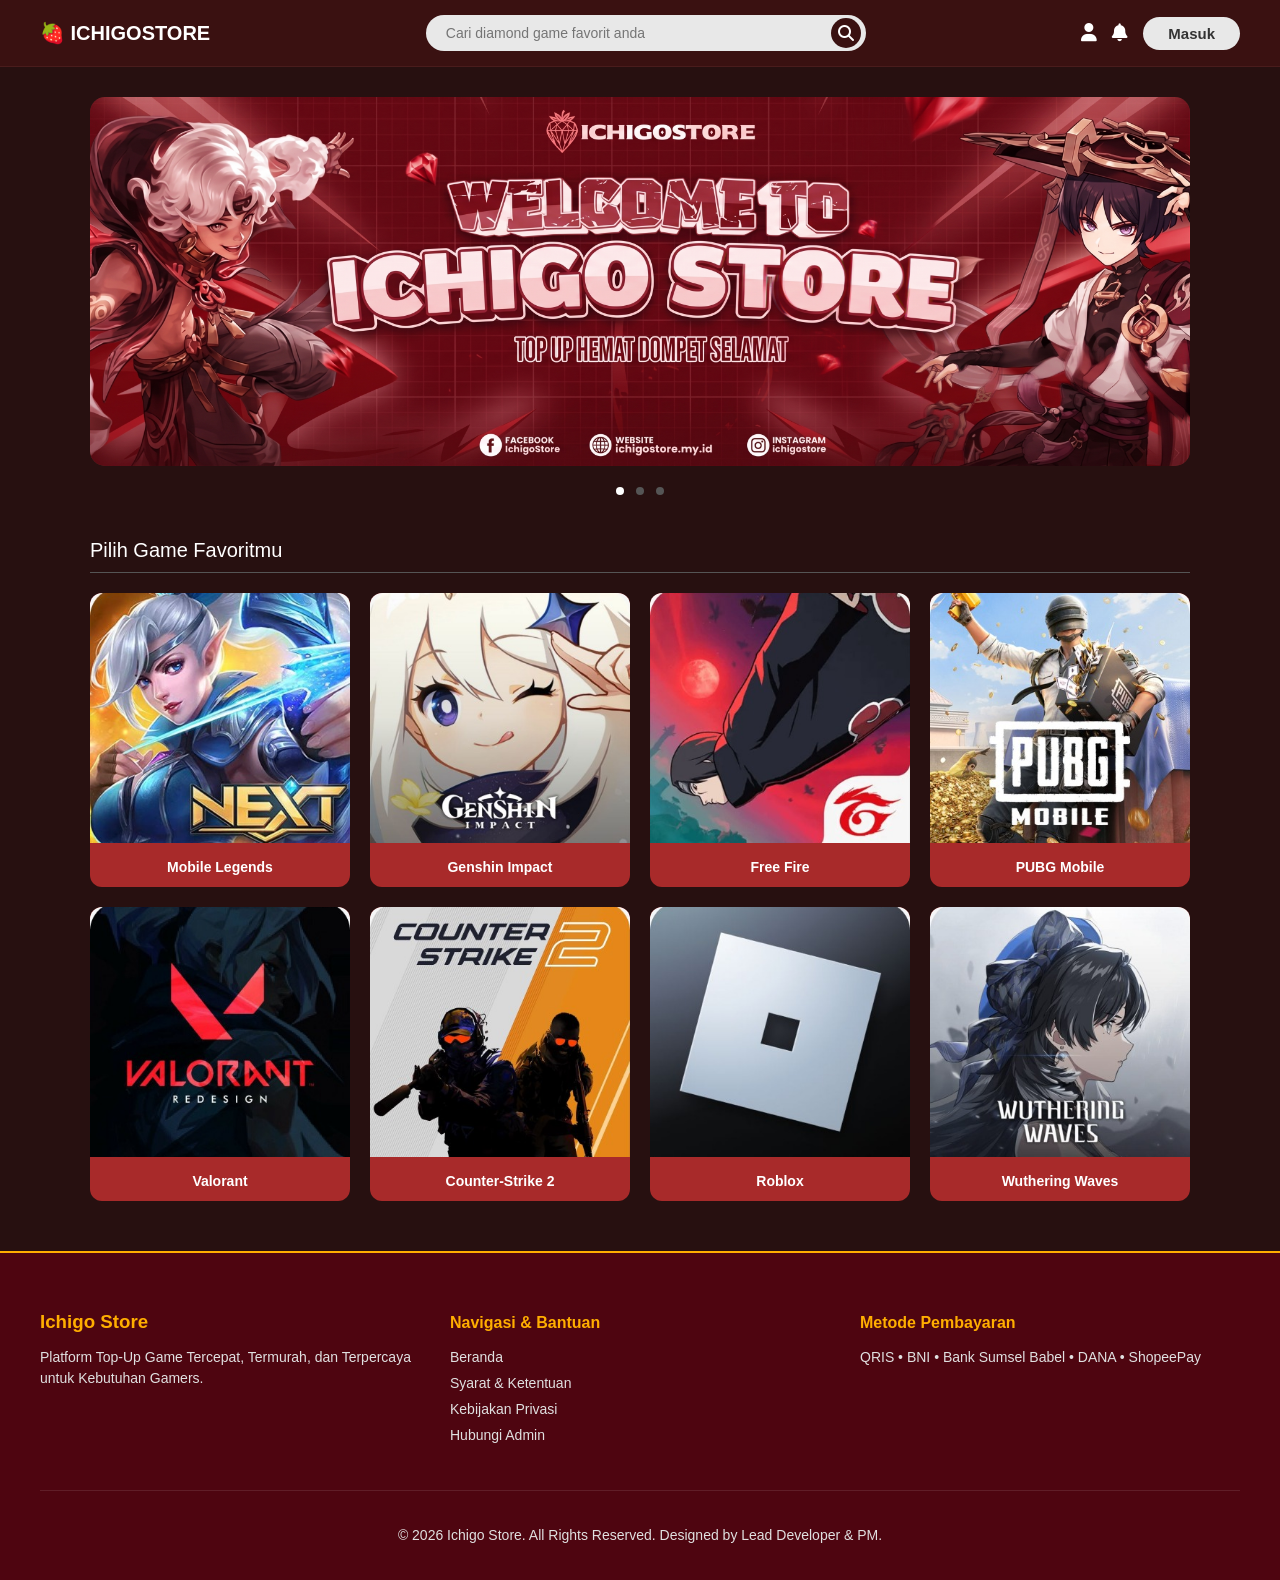
<file: index.html>
<!DOCTYPE html>
<html lang="id">
<head>
    <meta charset="UTF-8">
    <meta name="viewport" content="width=device-width, initial-scale=1.0">
    <title>Ichigo Store - Top Up Diamond</title>
    <!-- Menambahkan FontAwesome untuk Ikon -->
    <link rel="stylesheet" href="https://cdnjs.cloudflare.com/ajax/libs/font-awesome/6.4.0/css/all.min.css">
    <!-- Menghubungkan ke file CSS eksternal -->
    <link rel="stylesheet" href="style.css">
</head>
<body>

    <!-- Navigasi -->
    <div class="navbar">
        <div class="logo">🍓 ICHIGOSTORE</div>
        <div class="search-container">
            <input type="text" class="search-bar" id="searchInput" placeholder="Cari diamond game favorit anda">
            <div class="search-icon" id="searchBtn"><i class="fas fa-search"></i></div>
        </div>
            <div class="nav-right" style="display: flex; align-items: center; gap: 15px;">
                <i class="fas fa-user" title="Profil" style="color: white; font-size: 18px; cursor: pointer;"></i>
                <i class="fas fa-bell" title="Notifikasi" style="color: white; font-size: 18px; cursor: pointer;"></i>
                <div id="auth-container">
                    <button class="btn-login" id="loginBtn">Masuk</button>
                </div>
            </div>
    </div>

    <!-- Konten Utama -->
    <div class="container">

        
        <!-- Banner Promo -->
        <div class="hero-banner">
            <img src="imagas/BANNER.jpg" alt="Welcome to Ichigo Store Banner">
        </div>
        <div class="dots">
            <span class="dot active" onclick="currentSlide(1)"></span>
            <span class="dot" onclick="currentSlide(2)"></span>
            <span class="dot" onclick="currentSlide(3)"></span>
        </div>

        <!-- Daftar Game -->
        <h3 class="section-title">Pilih Game Favoritmu</h3>
        <div class="game-grid">
            
            <a href="topup-ml.html" class="game-card" style="display: block;">
                <img src="imagas/ML.jpeg" alt="Mobile Legends" class="game-img">
                <div class="game-title">Mobile Legends</div>
            </a>

            <a href="topup-genshin.html" class="game-card" style="display: block;">
                <img src="imagas/GI.jpeg" alt="Genshin Impact" class="game-img">
                <div class="game-title">Genshin Impact</div>
            </a>

            <a href="topup-ff.html" class="game-card" style="display: block;">
                <img src="imagas/FF.jpeg" alt="Free Fire" class="game-img">
                <div class="game-title">Free Fire</div>
            </a>

            <a href="topup-pubg.html" class="game-card" style="display: block;">
                <img src="imagas/PUBG.jpeg" alt="PUBG Mobile" class="game-img">
                <div class="game-title">PUBG Mobile</div>
            </a>

            <a href="topup-valorant.html" class="game-card" style="display: block;">
                <img src="imagas/VALO.jpeg" alt="Valorant" class="game-img">
                <div class="game-title">Valorant</div>
            </a>

            <a href="topup-csgo.html" class="game-card" style="display: block;">
                <img src="imagas/CSGO.jpeg" alt="Counter-Strike 2" class="game-img">
                <div class="game-title">Counter-Strike 2</div>
            </a>

            <a href="topup-roblox.html" class="game-card" style="display: block;">
                <img src="imagas/ROBLOX.jpeg" alt="Roblox" class="game-img">
                <div class="game-title">Roblox</div>
            </a>

            <a href="topup-wuwa.html" class="game-card" style="display: block;">
                <img src="imagas/WUWA.jpeg" alt="Wuthering Waves" class="game-img">
                <div class="game-title">Wuthering Waves</div>
            </a>

        </div>
    </div>


    <!-- Modal Login -->
    <!-- Modal Login -->
    <div id="loginModal" class="modal-overlay">
        <div class="modal-content">
            <!-- Tombol Close (X) -->
            <span class="close-modal" id="closeModal">&times;</span>
            
            <!-- Sisi Kiri (Hanya Menampilkan Background Gambar) -->
            <div class="modal-left">
                <!-- Sengaja dikosongkan karena teks sudah ada di dalam gambar aslimu -->
            </div>

            <!-- Sisi Kanan (Form Login) -->
            <div class="modal-right">
                <h2 class="login-title">Login</h2>
                
                <form class="login-form">
                    <div class="input-group">
                        <label>Email</label>
                        <input type="email" placeholder="">
                    </div>
                    <div class="input-group">
                        <label>Kata Sandi</label>
                        <input type="password" placeholder="***">
                    </div>
                    <a href="#" class="forgot-password">Lupa Kata Sandi?</a>
                    
                    <button type="submit" class="btn-submit">Masuk</button>
                </form>

                <div class="divider">
                    <span>or</span>
                </div>

                <div class="social-login">
                    <button class="btn-social">
                        <!-- Menggunakan icon FontAwesome agar anti-broken -->
                        <i class="fab fa-google" style="color: #DB4437; font-size: 18px;"></i> Login dengan Google
                    </button>
                    <button class="btn-social">
                        <i class="fab fa-facebook" style="color: #1877F2; font-size: 18px;"></i> Login dengan Facebook
                    </button>
                </div>

                <p class="register-link">Belum punya akun? <a href="#">Daftar sekarang</a></p>
            </div>
        </div>
    </div>  

    <!-- Menghubungkan ke file JavaScript eksternal -->
    <script src="script.js"></script>
    <!-- === FOOTER ICHIGO STORE === -->
    <footer class="footer-store">
        <div class="footer-content">
            <div class="footer-left">
                <h3>Ichigo Store</h3>
                <p>Platform Top-Up Game Tercepat, Termurah, dan Terpercaya untuk Kebutuhan Gamers.</p>
            </div>
            <div class="footer-links">
                <h4>Navigasi & Bantuan</h4>
                <ul>
                    <li><a href="index.html">Beranda</a></li>
                    <li><a href="#">Syarat & Ketentuan</a></li>
                    <li><a href="#">Kebijakan Privasi</a></li>
                    <li><a href="#">Hubungi Admin</a></li>
                </ul>
            </div>
            <div class="footer-right">
                <h4>Metode Pembayaran</h4>
                <p>QRIS • BNI • Bank Sumsel Babel • DANA • ShopeePay</p>
            </div>
        </div>
        <div class="footer-bottom">
            <p>&copy; 2026 Ichigo Store. All Rights Reserved. Designed by Lead Developer & PM.</p>
        </div>
    </footer>
</body>
</html>
</file>
<file: style.css>
/* Palet Warna Sesuai Figma */
:root {
    --bg-dark: #271010;       /* Latar belakang utama (Sangat gelap) */
    --navbar-bg: #3a1111;     /* Latar navbar & footer */
    --card-red: #a82a2a;      /* Warna merah pada kartu game */
    --text-light: #ffffff;
    --text-grey: #cccccc;
}

body {
    font-family: 'Segoe UI', Tahoma, Geneva, Verdana, sans-serif;
    background-color: var(--bg-dark);
    color: var(--text-light);
    margin: 0;
    padding: 0;
}

/* --- NAVIGASI (HEADER) --- */
.navbar {
    background-color: var(--navbar-bg);
    padding: 15px 40px;
    display: flex;
    justify-content: space-between;
    align-items: center;
    border-bottom: 1px solid #4a1c1c;
}

.logo {
    font-size: 20px;
    font-weight: bold;
    display: flex;
    align-items: center;
    gap: 10px;
    color: var(--text-light);
}

.search-container {
    position: relative;
    display: flex;
    align-items: center;
}

.search-bar {
    padding: 10px 20px;
    border-radius: 25px;
    border: none;
    width: 400px;
    outline: none;
    background-color: #e8e8e8;
    font-size: 14px;
    color: #333;
}

.search-icon {
    position: absolute;
    right: 5px;
    background-color: var(--navbar-bg);
    color: white;
    border-radius: 50%;
    width: 30px;
    height: 30px;
    display: flex;
    justify-content: center;
    align-items: center;
    cursor: pointer;
}

.nav-right {
    display: flex;
    align-items: center;
    gap: 25px;
}

.nav-right i {
    font-size: 20px;
    cursor: pointer;
    transition: 0.2s;
}

.nav-right i:hover {
    color: #ffcccc;
}

.btn-login {
    background-color: #e8e8e8;
    color: #333;
    padding: 8px 25px;
    border: none;
    border-radius: 20px;
    font-size: 15px;
    font-weight: bold;
    cursor: pointer;
    transition: 0.2s;
}

.btn-login:hover {
    background-color: #ffffff;
}

/* --- WADAH KONTEN UTAMA --- */
.container {
    max-width: 1100px;
    margin: 30px auto;
    padding: 0 20px;
}

/* --- BANNER UTAMA (HERO) --- */
.hero-banner {
    width: 100%;
    border-radius: 15px;
    overflow: hidden;
    margin-bottom: 15px;
    display: flex;
    justify-content: center;
    background-color: #5a1e1e;
    min-height: 250px;
}

.hero-banner img {
    width: 100%;
    border-radius: 15px;
    object-fit: cover;
}

.dots {
    text-align: center;
    margin-bottom: 40px;
}

.dot {
    height: 8px;
    width: 8px;
    background-color: #555;
    border-radius: 50%;
    display: inline-block;
    margin: 0 4px;
    cursor: pointer;
    transition: background-color 0.3s ease;
}

.dot.active, .dot:hover {
    background-color: #fff;
}

/* --- JUDUL SECTION --- */
.section-title {
    text-align: left;
    margin-bottom: 20px;
    font-size: 20px;
    font-weight: normal;
    border-bottom: 1px solid #555;
    padding-bottom: 10px;
}

/* --- GRID KATALOG GAME --- */
.game-grid {
    display: grid;
    grid-template-columns: repeat(4, 1fr);
    gap: 20px;
}

/* --- DESAIN KARTU GAME --- */
a.game-card {
    background-color: var(--card-red);
    border-radius: 12px;
    overflow: hidden;
    cursor: pointer;
    transition: transform 0.3s ease;
    display: flex;
    flex-direction: column;
    text-decoration: none;
    color: #ffffff;
}
.game-card {
    /* Membuat pergerakannya halus selama 0.3 detik */
    transition: transform 0.3s ease, box-shadow 0.3s ease; 
}


.game-card:hover {
    /* Mengangkat kartu ke atas sejauh 8 pixel */
    transform: translateY(-8px); 
    /* Memberikan bayangan cahaya warna emas di bawah kartu */
    box-shadow: 0 12px 20px rgba(255, 174, 0, 0.4); 
    /* Mengubah warna border jadi emas */
    border-color: #ffae00;
}

.game-img {
    width: 100%;
    height: 250px;
    object-fit: cover;
}

.game-title {
    padding: 12px;
    text-align: center;
    font-size: 14px;
    font-weight: bold;
    color: #ffffff;
}

/* --- FOOTER --- */
.footer {
    background-color: var(--navbar-bg);
    padding: 40px;
    margin-top: 50px;
    display: grid;
    grid-template-columns: 1.5fr 1fr 1fr 1fr;
    gap: 20px;
    font-size: 12px;
    color: var(--text-grey);
}

.footer h4 {
    color: var(--text-light);
    margin-bottom: 15px;
    font-size: 14px;
}

.footer-logo {
    font-size: 16px;
    font-weight: bold;
    color: var(--text-light);
    margin-bottom: 10px;
    display: flex;
    align-items: center;
    gap: 8px;
}

.payment-icons, .social-icons {
    display: flex;
    gap: 10px;
    font-size: 20px;
}

.social-icons i {
    cursor: pointer;
}

.contact-info p {
    margin: 5px 0;
}

/* --- MODAL LOGIN --- */
.modal-overlay {
    display: none; /* Disembunyikan secara default */
    position: fixed;
    top: 0;
    left: 0;
    width: 100%;
    height: 100%;
    background-color: rgba(0, 0, 0, 0.7); /* Background gelap transparan */
    z-index: 1000;
    justify-content: center;
    align-items: center;
}

.modal-content {
    background-color: #fff;
    width: 800px;
    /* Ubah height tetap menjadi min-height agar kotak menyesuaikan isi dan tidak terpotong */
    min-height: 520px; 
    border-radius: 20px;
    display: flex;
    position: relative;
    overflow: hidden;
    box-shadow: 0 10px 30px rgba(0,0,0,0.5);
}

.close-modal {
    position: absolute;
    top: 15px;
    right: 20px;
    font-size: 28px;
    color: #999;
    cursor: pointer;
    z-index: 10;
}

.close-modal:hover {
    color: #333;
}

/* Bagian Kiri */
/* Bagian Kiri */
.modal-left {
    width: 45%;
    background-color: #5a0b0b; 
    /* Memuat gambar Jett */
    background-image:  url('imagas/jett.png');
    background-size: cover;
    background-position: bottom center; /* DIUBAH: Agar karakter nempel di bawah dan tidak terpotong */
    background-repeat: no-repeat;
    color: white;
    display: flex;
    flex-direction: column;
    justify-content: center;
    align-items: center;
    text-align: center;
    padding: 30px;
}

.modal-logo {
    font-size: 20px;
    font-weight: bold;
    margin-bottom: 30px;
}

.modal-left h3 {
    font-size: 22px;
    margin-bottom: 15px;
    letter-spacing: 1px;
}

.modal-left p {
    font-size: 14px;
    line-height: 1.6;
}

/* Bagian Kanan */
.modal-right {
    width: 55%;
    background-color: #fff; 
    padding: 50px 40px; /* Tambah padding atas agar teks Login tidak menabrak tombol X */
    color: #333;
    display: flex;
    flex-direction: column;
    justify-content: center;
}

.login-title {
    text-align: center;
    font-size: 24px;
    margin-bottom: 25px;
    color: #000;
}

.input-group {
    margin-bottom: 15px;
}

.input-group label {
    display: block;
    font-size: 14px;
    margin-bottom: 5px;
    color: #333;
}

.input-group input {
    width: 100%;
    padding: 10px;
    border: none;
    background-color: #e5e5e5;
    border-radius: 5px;
    box-sizing: border-box;
    outline: none;
}

.forgot-password {
    display: block;
    font-size: 12px;
    color: #e04a4a;
    text-decoration: underline;
    margin-bottom: 20px;
}

.btn-submit {
    width: 100%;
    background-color: #f7931e; /* Warna orange */
    color: #fff;
    font-weight: bold;
    border: none;
    padding: 12px;
    border-radius: 8px;
    cursor: pointer;
    font-size: 16px;
    margin-bottom: 20px;
}

.divider {
    text-align: center;
    position: relative;
    margin: 15px 0;
}

.divider span {
    background-color: #fffaf9;
    padding: 0 10px;
    color: #999;
    font-size: 12px;
    position: relative;
    z-index: 1;
}

.divider::before {
    content: "";
    position: absolute;
    top: 50%;
    left: 0;
    width: 100%;
    height: 1px;
    background-color: #ccc;
    z-index: 0;
}

.social-login {
    display: flex;
    flex-direction: column;
    gap: 10px;
}

.btn-social {
    width: 100%;
    background-color: #fff;
    border: 1px solid #ccc;
    padding: 10px;
    border-radius: 8px;
    cursor: pointer;
    display: flex;
    align-items: center;
    justify-content: center;
    gap: 10px;
    font-size: 14px;
    font-weight: 500;
}

.btn-social img {
    width: 18px;
}

.register-link {
    text-align: center;
    font-size: 12px;
    margin-top: 20px;
    color: #555;
}

.register-link a {
    color: #e04a4a;
    text-decoration: underline;
    font-weight: bold;
}

/* === TIKET 4: RESPONSIVITAS MOBILE (MEDIA QUERIES) === */
@media (max-width: 768px) {
    /* 1. Ubah layout 3 kolom jadi 1 kolom menyusun ke bawah */
    .topup-container {
        grid-template-columns: 1fr;
        padding: 0 10px;
    }

    /* 2. Sesuaikan header agar elemennya tidak bertabrakan */
    header {
        flex-direction: column;
        gap: 15px;
        padding: 15px 20px;
    }

    /* 3. Maksimalkan lebar kotak pencarian */
    .search-container {
        width: 100%;
        margin: 0;
    }

    /* 4. Ubah grid diamond dari 3 kolom jadi 2 kolom agar muat di HP */
    .diamond-grid {
        grid-template-columns: repeat(2, 1fr);
    }

    /* 5. Susun metode pembayaran dari kiri-kanan menjadi atas-bawah */
    .payment-layout {
        flex-direction: column;
    }
    
    .pay-sidebar {
        border-right: none;
        border-bottom: 1px solid #7a1b22;
        padding-bottom: 10px;
        margin-bottom: 10px;
        flex-direction: row;
        overflow-x: auto; /* Agar tombol e-wallet bisa digeser (swipe) ke samping */
    }
}
/* === STYLING FOOTER === */
.footer-store {
    background-color: #4E0510; /* Warna marun gelap yang senada dengan header */
    color: #ffffff;
    padding: 40px 20px 20px 20px;
    margin-top: 50px;
    border-top: 2px solid #ffae00; /* Garis aksen emas di atas footer */
}

.footer-content {
    max-width: 1200px;
    margin: 0 auto;
    display: grid;
    /* Pastikan baris ini ada agar bagian-bagian footer berjajar ke samping, bukan ke bawah */
    grid-template-columns: repeat(auto-fit, minmax(250px, 1fr)); 
    gap: 30px;
    padding-bottom: 30px;
    border-bottom: 1px solid rgba(255, 255, 255, 0.1);
}

.footer-store h3 {
    color: #ffae00; /* Warna teks judul aksen emas */
    margin-bottom: 10px;
}

.footer-store h4 {
    color: #ffae00;
    margin-bottom: 15px;
    font-size: 16px;
}

.footer-store p {
    font-size: 14px;
    color: #e0e0e0;
    line-height: 1.5;
}

.footer-links ul {
    list-style: none;
    padding: 0;
}

.footer-links li {
    margin-bottom: 8px;
}

.footer-links a {
    color: #e0e0e0;
    text-decoration: none;
    font-size: 14px;
    transition: color 0.2s ease;
}

.footer-links a:hover {
    color: #ffae00; /* Berubah jadi emas saat kursor diarahkan */
}

.footer-bottom {
    text-align: center;
    padding-top: 20px;
    font-size: 13px;
    color: #d1d1d1;
}

/* Penyesuaian Footer untuk Mobile */
@media (max-width: 768px) {
    .footer-content {
        grid-template-columns: 1fr;
        text-align: center;
    }
}
</file>
